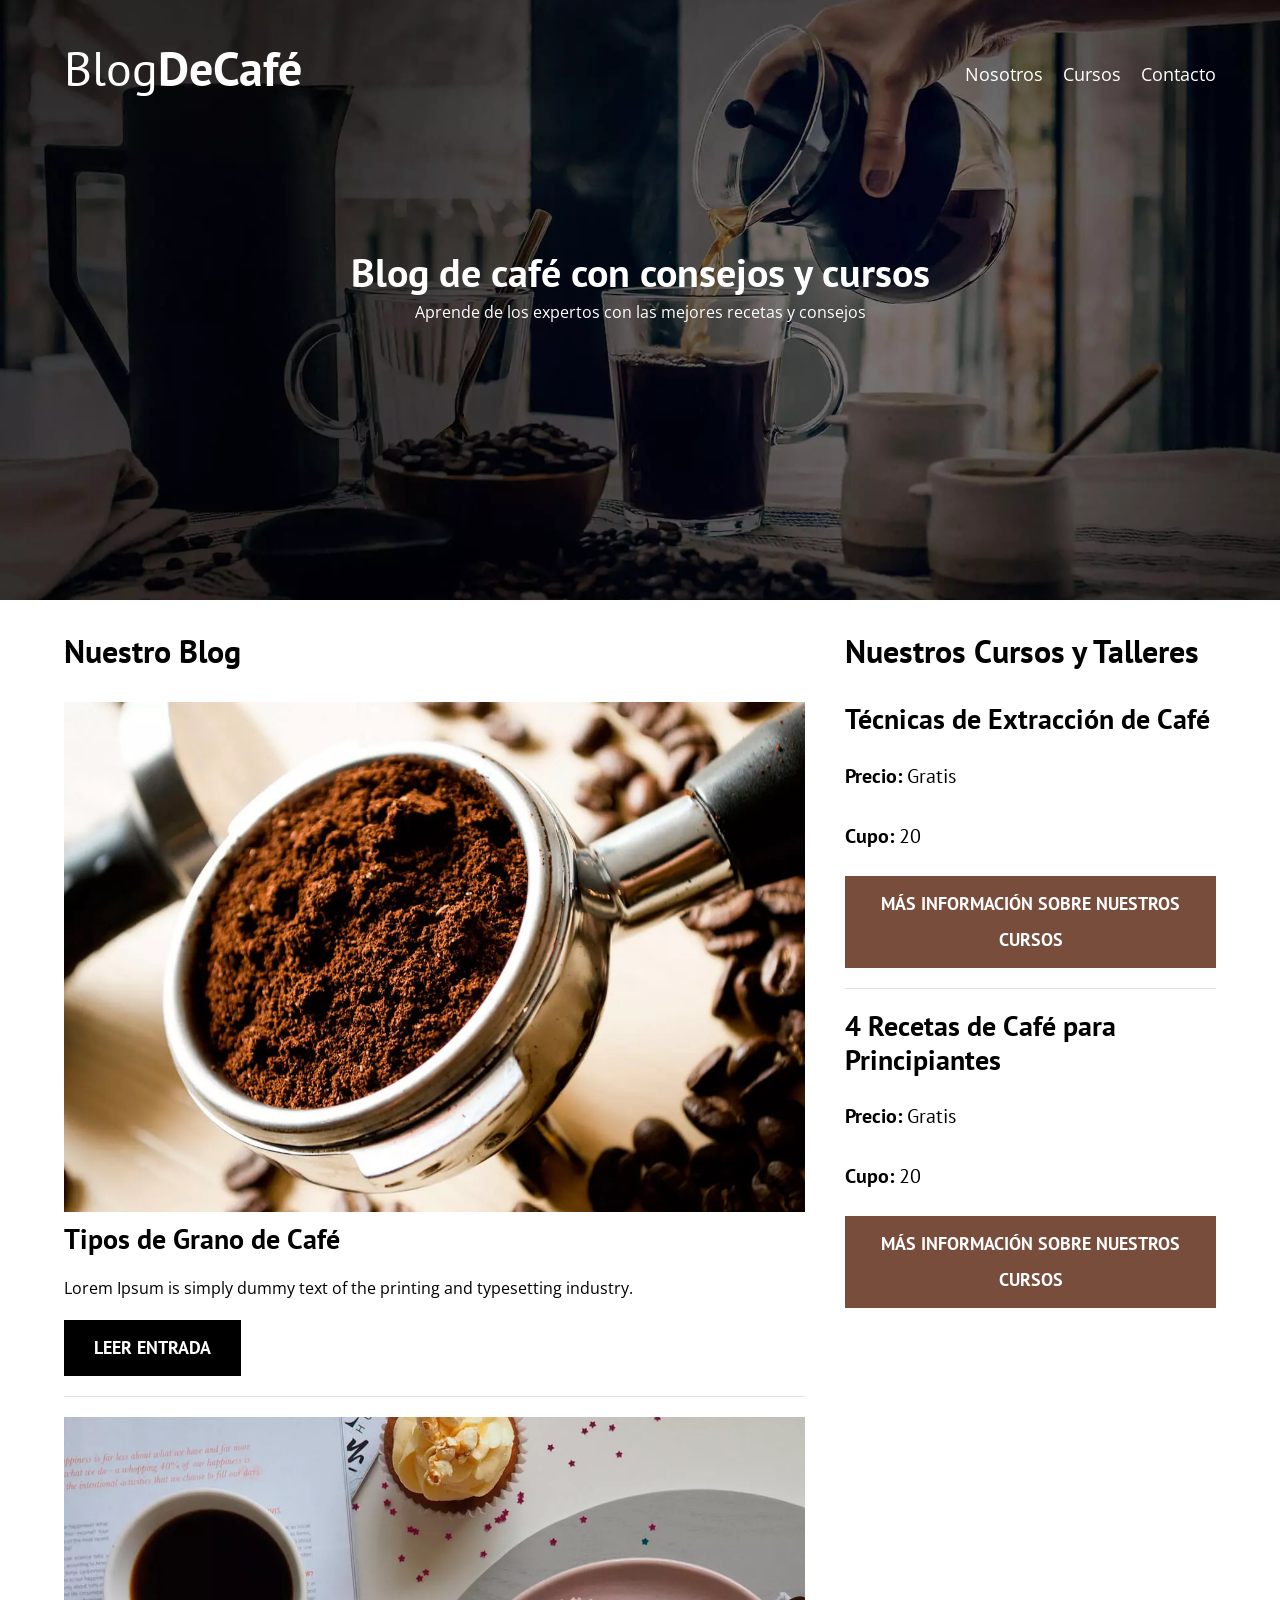
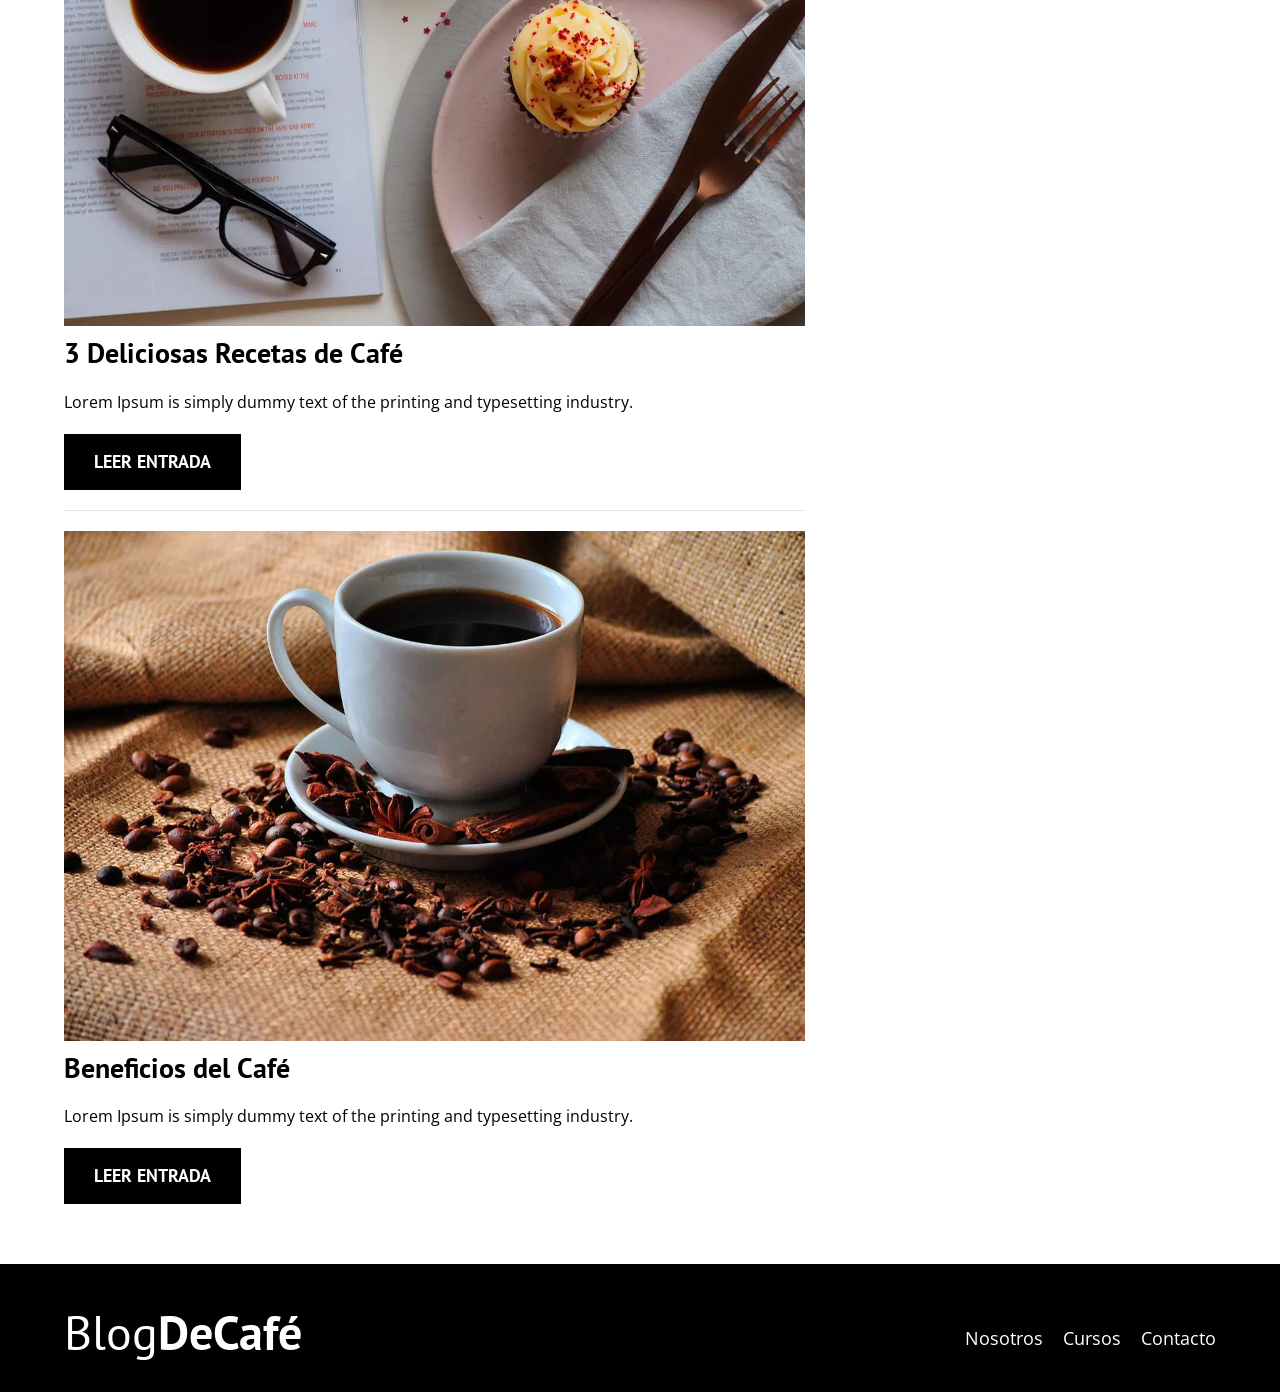
<file: index.html>
<!DOCTYPE html>
<html lang="es">
<head>
    <meta charset="UTF-8">
    <meta name="viewport" content="width=device-width, initial-scale=1.0">
    <title>BLOG CAFÉ</title>
    <meta name="description" content="Página web sobre un blog de café">
    
    <link rel="stylesheet" href="css/normalize.css">
    
    <link rel="stylesheet" href="css/style.css">
    
    <link rel="preconnect" href="https://fonts.googleapis.com">
    <link rel="preconnect" href="https://fonts.gstatic.com" crossorigin>
    <link href="https://fonts.googleapis.com/css2?family=Open+Sans:ital@0;1&family=PT+Sans:wght@400;700&display=swap" rel="stylesheet">
</head>
<body>
    <header class="header">
        <div class="contenedor">
            <div class="barra">
                <a class="logo" href="index.html">
                    <h1 class="logo__nombre no-margin centrar-texto">Blog<span class="logo__bold">DeCafé</span></h1>
                </a>
                <nav class="navegacion">
                    <a href="nosotros.html" class="navegacion__enlace">Nosotros</a>
                    <a href="cursos.html" class="navegacion__enlace">Cursos</a>
                    <a href="contacto.html" class="navegacion__enlace">Contacto</a>
                </nav>
            </div>

        </div>

        <div class="header__texto">
            <h2 class="no-margin">Blog de café con consejos y cursos</h2>
            <p class="no-margin"> Aprende de los expertos con las mejores recetas y consejos</p>
            
        </div>

    </header>   

    <div class="contenedor contenido-principal">
        <main class="blog">
            <h3>Nuestro Blog</h3>
            <article class="entrada">
                <div class="entrada__imagen">
                    <picture>
                        <source loading="lazy" srcset="img/blog1.webp" type="image/webp">
                        <img loading="lazy" src="img/blog1.jpg" alt="imagen blog">
                    </picture>
                    
                </div>
                <div class="entrada__contenido">
                    <h4 class="no-margin">Tipos de Grano de Café</h4>
                    <p>Lorem Ipsum is simply dummy text of the printing and typesetting industry.</p>
                    <a href="entrada.html" class="boton boton--primario">Leer entrada</a>
                </div>
            </article> <!--FIN DE ENTRADA-->

            <article class="entrada">
                <div class="entrada__imagen">
                        <picture>
                        <source loading="lazy" srcset="img/blog2.webp" type="image/webp">
                        <img loading="lazy" src="img/blog2.jpg" alt="imagen blog">
                    </picture>
                </div>
                <div class="entrada__contenido">
                    <h4 class="no-margin">3 Deliciosas Recetas de Café</h4>
                    <p>Lorem Ipsum is simply dummy text of the printing and typesetting industry.</p>
                    <a href="entrada.html" class="boton boton--primario">Leer entrada</a>
                </div>
            </article> <!--FIN DE ENTRADA-->

            <article class="entrada">
                <div class="entrada__imagen">
                        <picture>
                        <source loading="lazy" srcset="img/blog3.webp" type="image/webp">
                        <img loading="lazy" src="img/blog3.jpg" alt="imagen blog">
                    </picture>
                </div>
                <div class="entrada__contenido">
                    <h4 class="no-margin">Beneficios del Café</h4>
                    <p>Lorem Ipsum is simply dummy text of the printing and typesetting industry.</p>
                    <a href="entrada.html" class="boton boton--primario">Leer entrada</a>
                </div>
            </article> <!--FIN DE ENTRADA-->

        </main>
        <aside class="sidebar">
            <h3>Nuestros Cursos y Talleres</h3>

            <ul class="cursos no-padding">
                <li class="widget-curso">
                    <h4 class="no-margin">Técnicas de Extracción de Café</h4>
                    <p class="widget-curso__label">Precio: <span class="widget-curso__info">
                        Gratis</span>
                    </p>
                    <p class="widget-curso__label">Cupo: <span class="widget-curso__info">
                        20</span>
                    </p>
                    <a href="entrada.html" class="boton boton--secundario">Más Información sobre nuestros cursos</a>
                </li> <!--termina aquí-->

                <li class="widget-curso">
                    <h4 class="no-margin">4 Recetas de Café para Principiantes</h4>
                    <p class="widget-curso__label">Precio: <span class="widget-curso__info">
                        Gratis</span>
                    </p>
                    <p class="widget-curso__label">Cupo: <span class="widget-curso__info">
                        20</span>
                    </p>
                    <a href="entrada.html" class="boton boton--secundario">Más Información sobre nuestros cursos</a>
                </li> <!--termina aquí-->
            </ul>
        </aside>
    </div>
    

    <footer class="footer">
        <div class="contenedor">
            <div class="barra">
                <a class="logo" href="index.html">
                    <h1 class="logo__nombre no-margin centrar-texto">Blog<span class="logo__bold">DeCafé</span></h1>
                </a>
                <nav class="navegacion">
                    <a href="nosotros.html" class="navegacion__enlace">Nosotros</a>
                    <a href="cursos.html" class="navegacion__enlace">Cursos</a>
                    <a href="contacto.html" class="navegacion__enlace">Contacto</a>
                </nav>
            </div>
        </div>
    </footer>
</body>
</html>
</file>
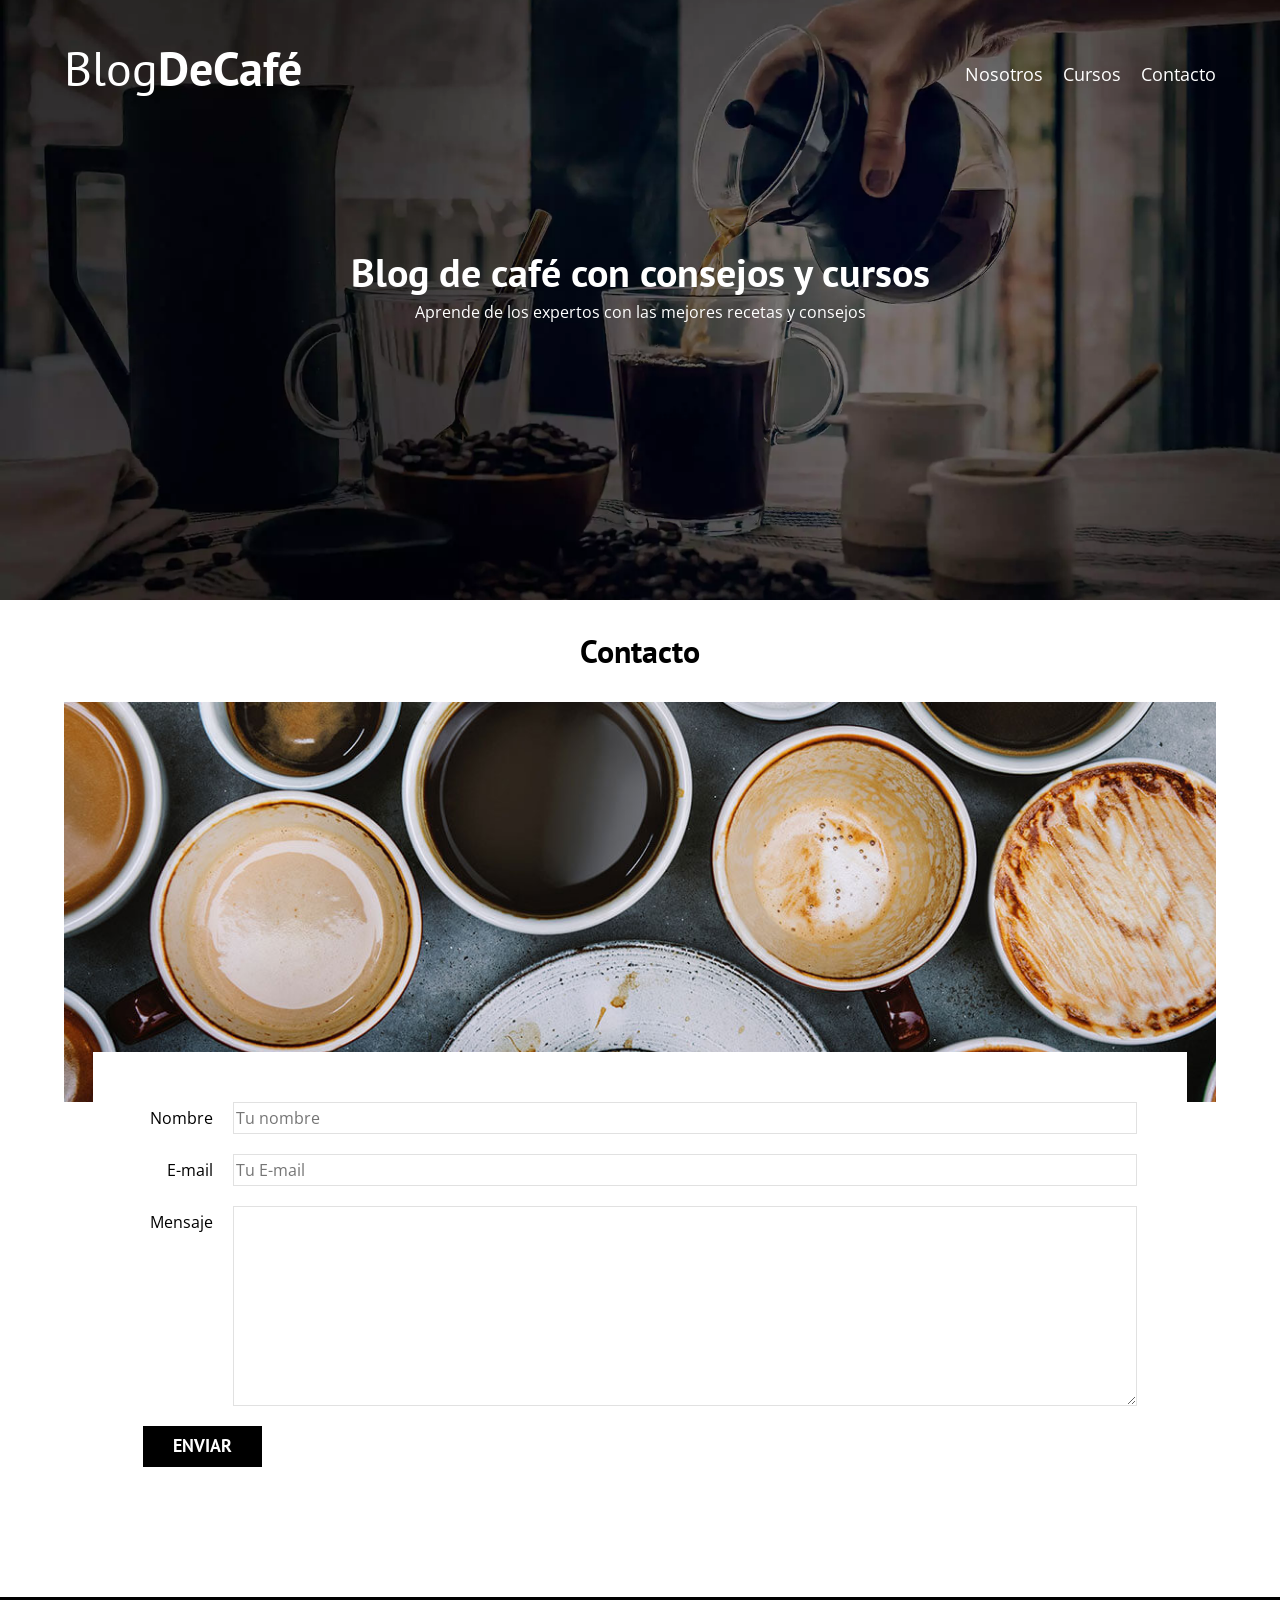
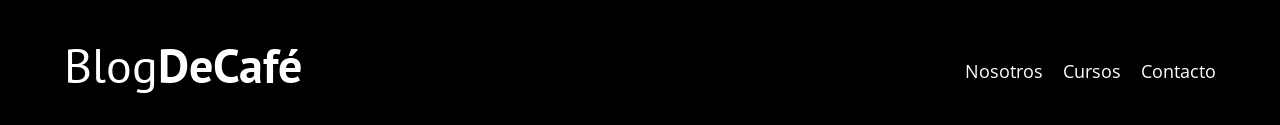
<file: contacto.html>
<!DOCTYPE html>
<html lang="es">
<head>
    <meta charset="UTF-8">
    <meta name="viewport" content="width=device-width, initial-scale=1.0">
    <title>BLOG CAFÉ</title>
    <link rel="preconnect" href="https://fonts.googleapis.com">
    <link rel="preconnect" href="https://fonts.gstatic.com" crossorigin>
    <link href="https://fonts.googleapis.com/css2?family=Open+Sans:ital@0;1&family=PT+Sans:wght@400;700&display=swap" rel="stylesheet">
    <link rel="stylesheet" href="css/normalize.css">
    <link rel="stylesheet" href="css/style.css">
</head>
<body>
    <header class="header">
        <div class="contenedor">
            <div class="barra">
                <a class="logo" href="index.html">
                    <h1 class="logo__nombre no-margin centrar-texto">Blog<span class="logo__bold">DeCafé</span></h1>
                </a>
                <nav class="navegacion">
                    <a href="nosotros.html" class="navegacion__enlace">Nosotros</a>
                    <a href="cursos.html" class="navegacion__enlace">Cursos</a>
                    <a href="contacto.html" class="navegacion__enlace">Contacto</a>
                </nav>
            </div>
        </div>
        <div class="header__texto">
            <h2 class="no-margin">Blog de café con consejos y cursos</h2>
            <p class="no-margin"> Aprende de los expertos con las mejores recetas y consejos</p>
        </div>
    </header>

    <main class="contenedor">
        <h3 class="centrar-texto">Contacto</h3>
        <div class="contacto-bg"></div>

        <form class="formulario">
            <div class="campo">
                <label class="campo__label" for="nombre">Nombre</label>
                <input class="campo__field" type="text" placeholder="Tu nombre" id="nombre">
            </div>
            
            <div class="campo">
                <label class="campo__label" for="email">E-mail</label>
                <input class="campo__field"
                    type="email"
                    placeholder="Tu E-mail"
                    id="email">
            </div>

            <div class="campo">
                <label class="campo__label" for="mensaje">Mensaje</label>
                <textarea class="campo__field campo__field--textarea" id="mensaje"></textarea>
            </div>


            <div class="campo">
                <input type="submit" value="Enviar" class="boton boton--primario">
            </div>
        </form>
    </main>
    <footer class="footer">
        <div class="contenedor">
            <div class="barra">
                <a class="logo" href="index.html">
                    <h1 class="logo__nombre no-margin centrar-texto">Blog<span class="logo__bold">DeCafé</span></h1>
                </a>
                <nav class="navegacion">
                    <a href="nosotros.html" class="navegacion__enlace">Nosotros</a>
                    <a href="cursos.html" class="navegacion__enlace">Cursos</a>
                    <a href="contacto.html" class="navegacion__enlace">Contacto</a>
                </nav>
            </div>
        </div>
    </footer>
</body>

</html>
</file>
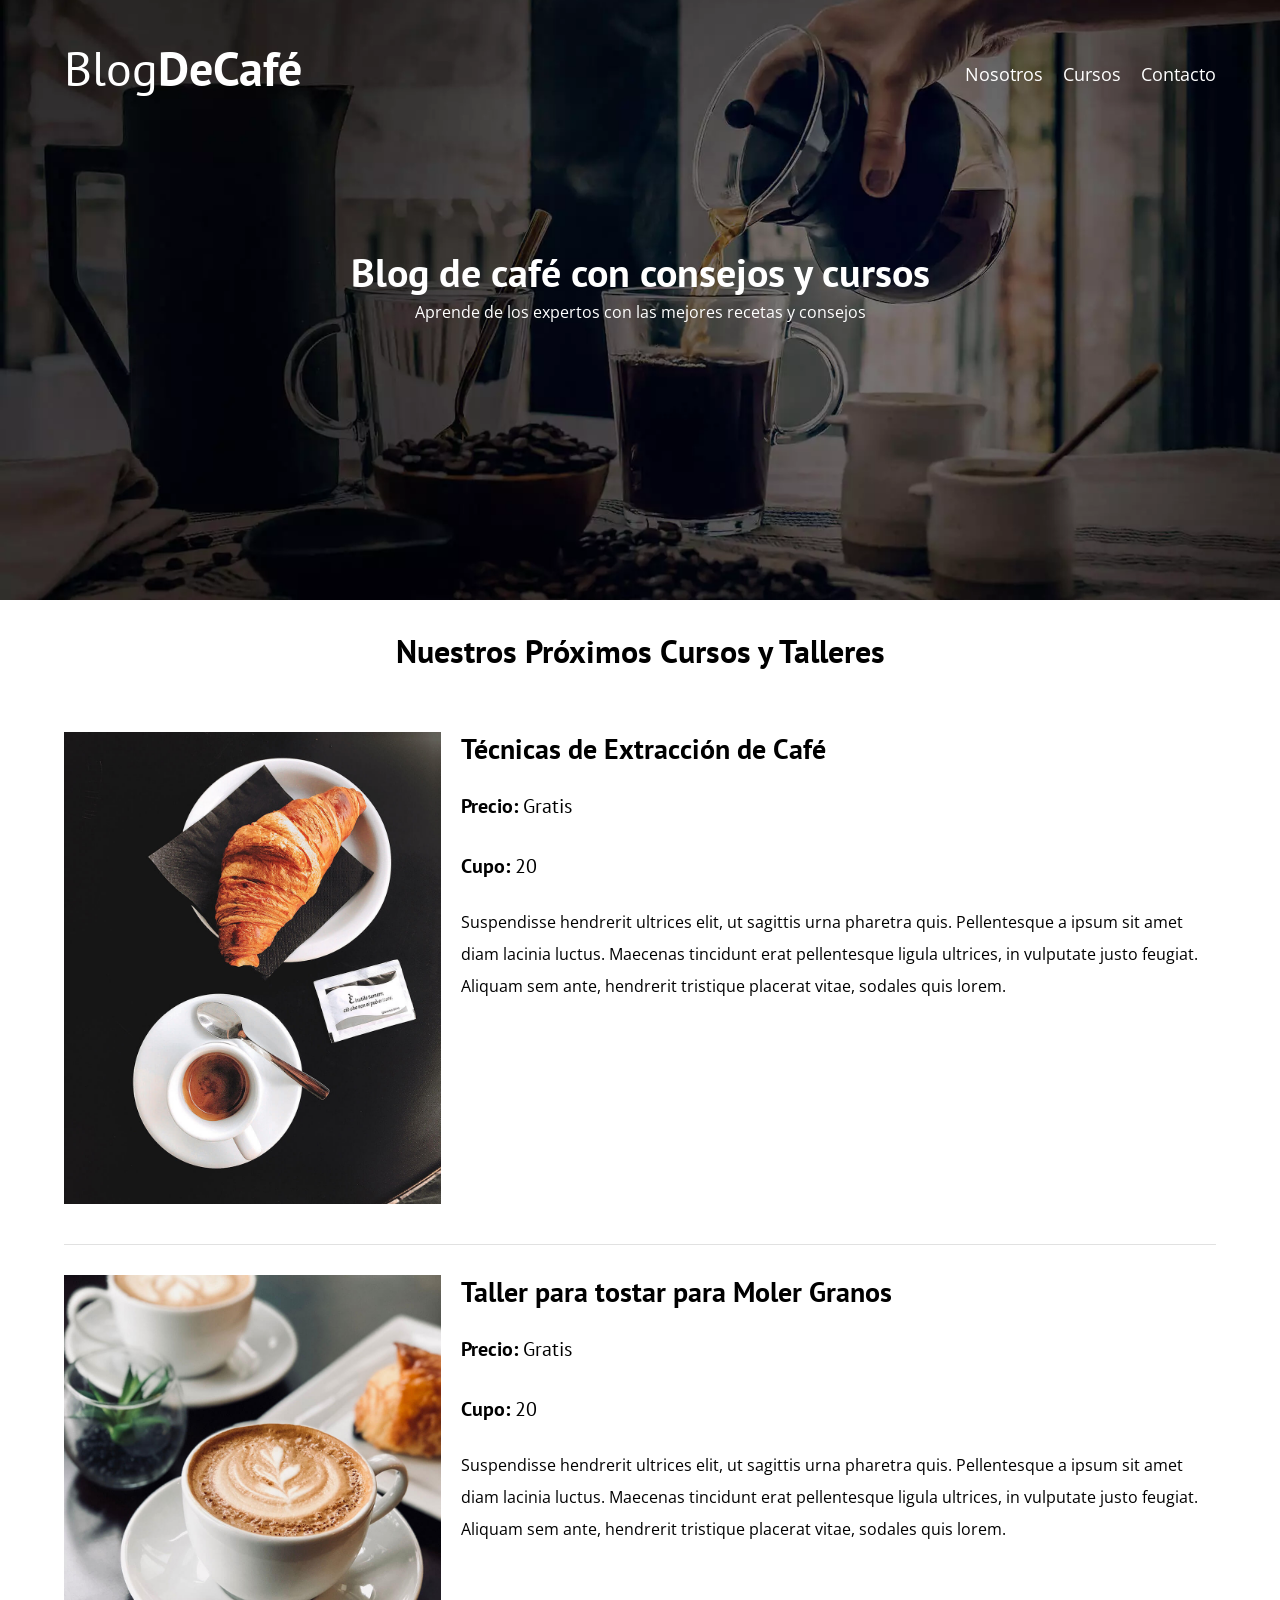
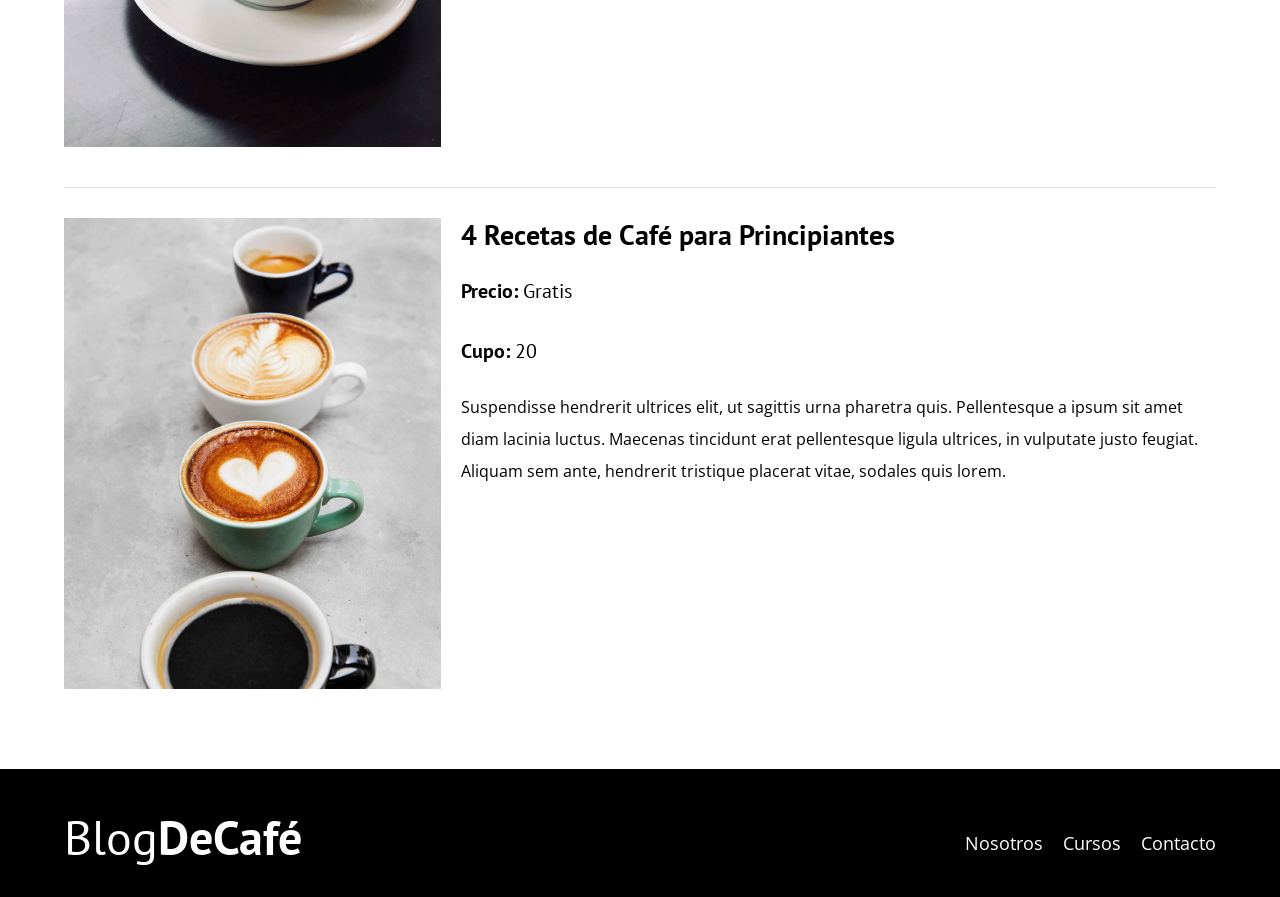
<file: cursos.html>
<!DOCTYPE html>
<html lang="es">
<head>
    <meta charset="UTF-8">
    <meta name="viewport" content="width=device-width, initial-scale=1.0">
    <title>BLOG CAFÉ</title>
    <link rel="preconnect" href="https://fonts.googleapis.com">
    <link rel="preconnect" href="https://fonts.gstatic.com" crossorigin>
    <link href="https://fonts.googleapis.com/css2?family=Open+Sans:ital@0;1&family=PT+Sans:wght@400;700&display=swap" rel="stylesheet">
    <link rel="stylesheet" href="css/normalize.css">
    <link rel="stylesheet" href="css/style.css">
</head>
<body>
    <header class="header">
        <div class="contenedor">
            <div class="barra">
                <a class="logo" href="index.html">
                    <h1 class="logo__nombre no-margin centrar-texto">Blog<span class="logo__bold">DeCafé</span></h1>
                </a>
                <nav class="navegacion">
                    <a href="nosotros.html" class="navegacion__enlace">Nosotros</a>
                    <a href="cursos.html" class="navegacion__enlace">Cursos</a>
                    <a href="contacto.html" class="navegacion__enlace">Contacto</a>
                </nav>
            </div>
        </div>
        <div class="header__texto">
            <h2 class="no-margin">Blog de café con consejos y cursos</h2>
            <p class="no-margin"> Aprende de los expertos con las mejores recetas y consejos</p>
        </div>
    </header>

    <main class="contenedor">
        <h3 class="centrar-texto">Nuestros Próximos Cursos y Talleres</h3>
            <div class="curso">
                <div class="curso__imagen">
                    <img src="img/curso1.jpg" alt="Imagen del curso">
                </div>

                <div class="curso__informacion">
                    <h4 class="no-margin">Técnicas de Extracción de Café</h4>
                    <p class="curso__label">Precio: <span class="curso__info">
                        Gratis</span>
                    </p>
                    <p class="curso__label">Cupo: <span class="curso__info">
                        20</span>
                    </p>
                    <p class="curso__descripcion">Suspendisse hendrerit ultrices elit, ut sagittis urna pharetra quis. Pellentesque a ipsum sit amet diam lacinia luctus. Maecenas tincidunt erat pellentesque ligula ultrices, in vulputate justo feugiat. Aliquam sem ante, hendrerit tristique placerat vitae, sodales quis lorem.</p>
                </div> <!--.curso-información-->
            </div> <!--termina aquí el .curso-->

            <div class="curso">
                <div class="curso__imagen">
                    <img src="img/curso2.jpg" alt="Imagen del curso">
                </div>

                <div class="curso__informacion">
                    <h4 class="no-margin">Taller para tostar para Moler Granos</h4>
                    <p class="curso__label">Precio: <span class="curso__info">
                        Gratis</span>
                    </p>
                    <p class="curso__label">Cupo: <span class="curso__info">
                        20</span>
                    </p>
                    <p class="curso__descripcion">Suspendisse hendrerit ultrices elit, ut sagittis urna pharetra quis. Pellentesque a ipsum sit amet diam lacinia luctus. Maecenas tincidunt erat pellentesque ligula ultrices, in vulputate justo feugiat. Aliquam sem ante, hendrerit tristique placerat vitae, sodales quis lorem.</p>
                </div> <!--.curso-información-->
            </div> <!--termina aquí el .curso-->

            <div class="curso">
                <div class="curso__imagen">
                    <img src="img/curso3.jpg" alt="Imagen del curso">
                </div>

                <div class="curso__informacion">
                    <h4 class="no-margin">4 Recetas de Café para Principiantes</h4>
                    <p class="curso__label">Precio: <span class="curso__info">
                        Gratis</span>
                    </p>
                    <p class="curso__label">Cupo: <span class="curso__info">
                        20</span>
                    </p>
                    <p class="curso__descripcion">Suspendisse hendrerit ultrices elit, ut sagittis urna pharetra quis. Pellentesque a ipsum sit amet diam lacinia luctus. Maecenas tincidunt erat pellentesque ligula ultrices, in vulputate justo feugiat. Aliquam sem ante, hendrerit tristique placerat vitae, sodales quis lorem.</p>
                </div> <!--.curso-información-->
            </div> <!--termina aquí el .curso-->
    </main>
    

    <footer class="footer">
        <div class="contenedor">
            <div class="barra">
                <a class="logo" href="index.html">
                    <h1 class="logo__nombre no-margin centrar-texto">Blog<span class="logo__bold">DeCafé</span></h1>
                </a>
                <nav class="navegacion">
                    <a href="nosotros.html" class="navegacion__enlace">Nosotros</a>
                    <a href="cursos.html" class="navegacion__enlace">Cursos</a>
                    <a href="contacto.html" class="navegacion__enlace">Contacto</a>
                </nav>
            </div>
        </div>
    </footer>
</body>
</html>
</file>
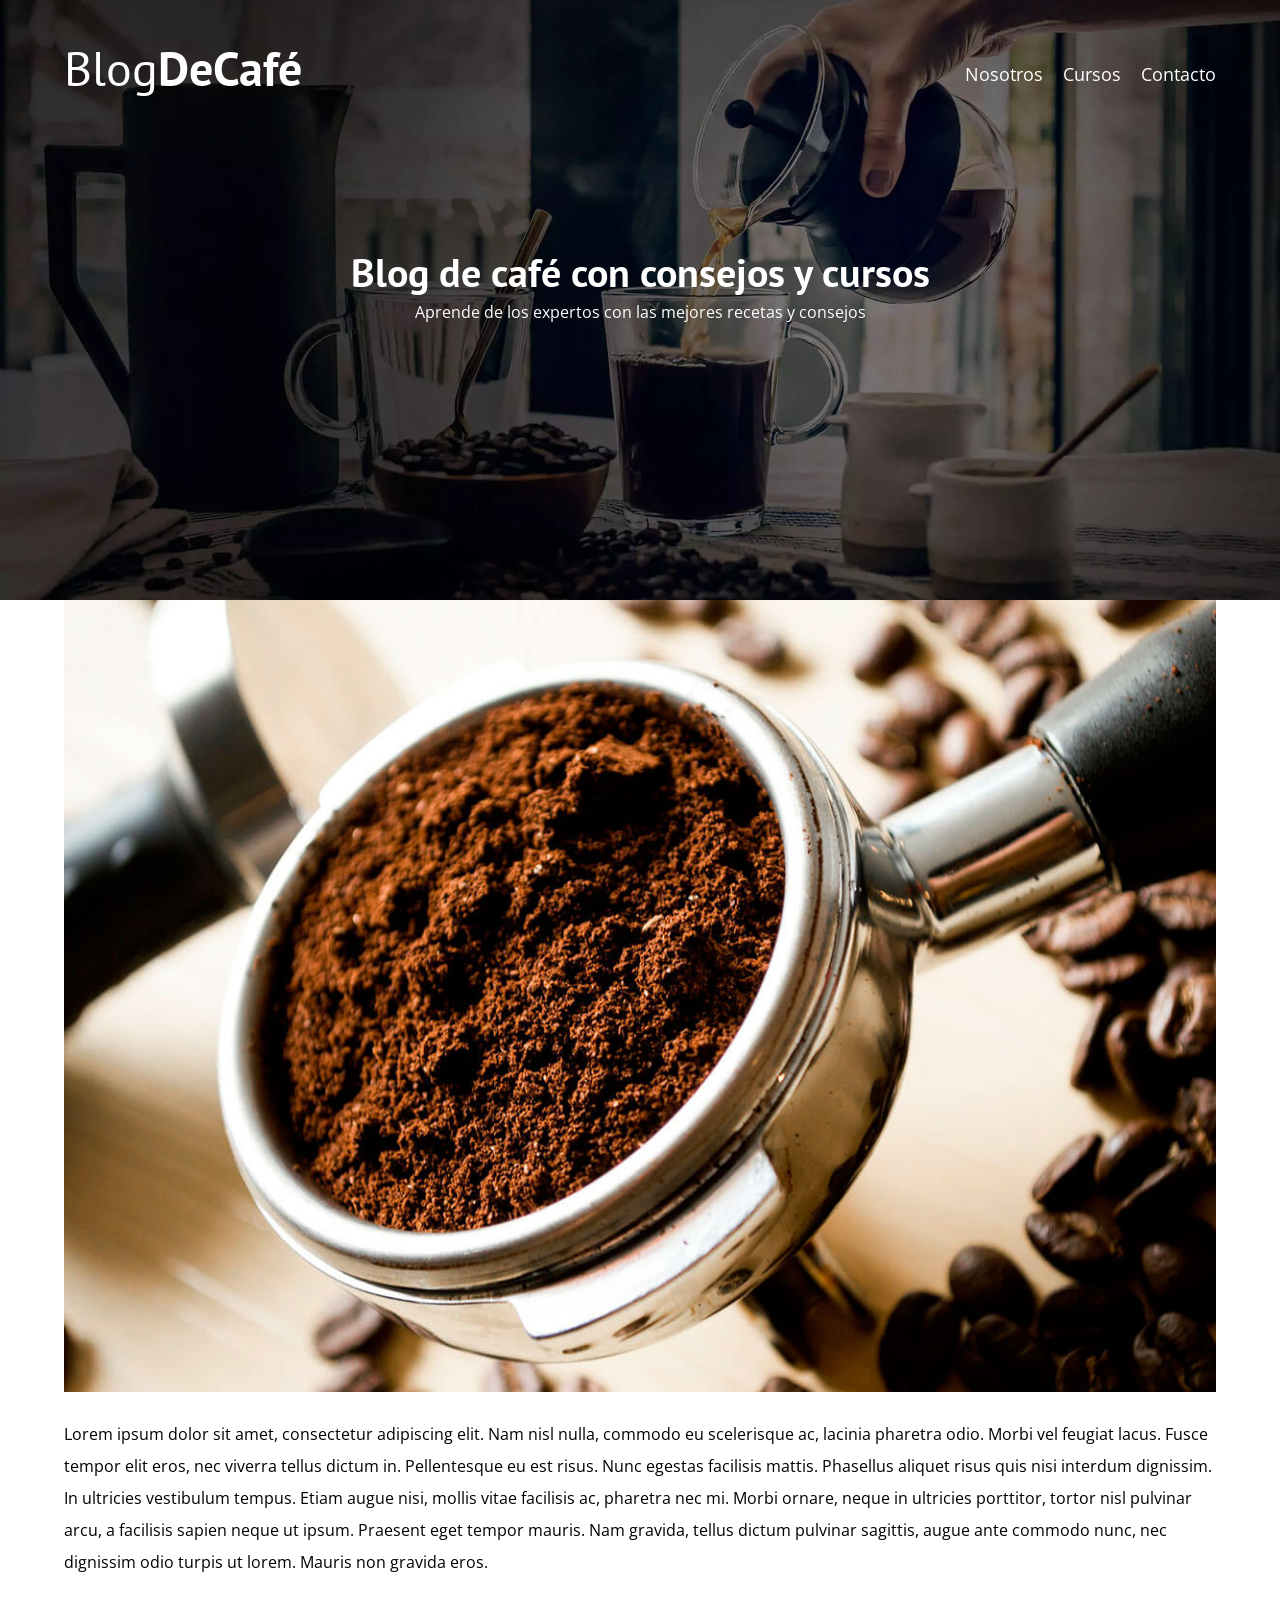
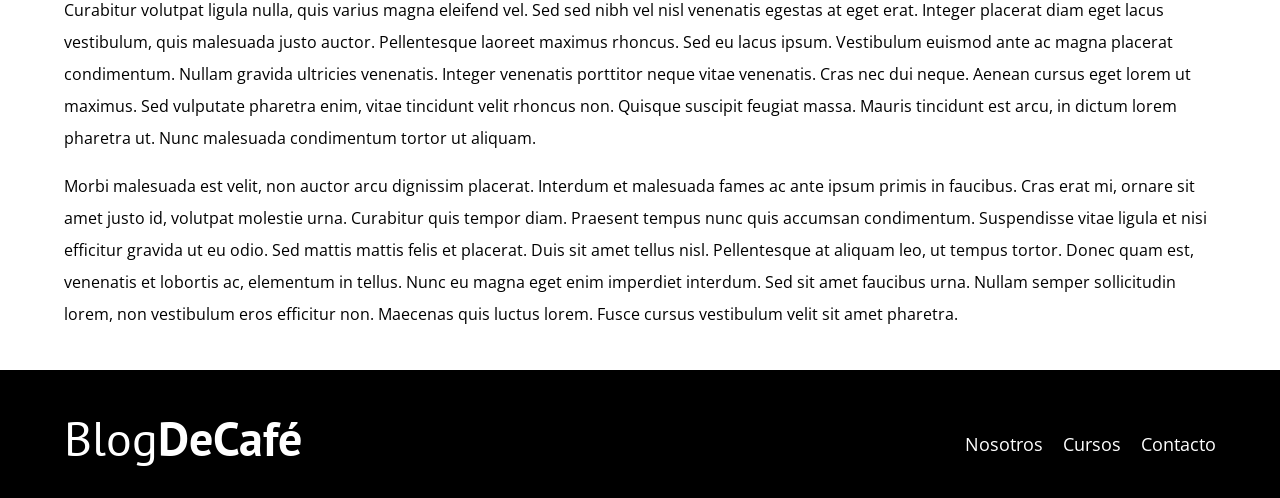
<file: entrada.html>
<!DOCTYPE html>
<html lang="es">
<head>
    <meta charset="UTF-8">
    <meta name="viewport" content="width=device-width, initial-scale=1.0">
    <title>BLOG CAFÉ</title>
    <link rel="preconnect" href="https://fonts.googleapis.com">
    <link rel="preconnect" href="https://fonts.gstatic.com" crossorigin>
    <link href="https://fonts.googleapis.com/css2?family=Open+Sans:ital@0;1&family=PT+Sans:wght@400;700&display=swap" rel="stylesheet">
    <link rel="stylesheet" href="css/normalize.css">
    <link rel="stylesheet" href="css/style.css">
</head>
<body>
    <header class="header">
        <div class="contenedor">
            <div class="barra">
                <a class="logo" href="index.html">
                    <h1 class="logo__nombre no-margin centrar-texto">Blog<span class="logo__bold">DeCafé</span></h1>
                </a>
                <nav class="navegacion">
                    <a href="nosotros.html" class="navegacion__enlace">Nosotros</a>
                    <a href="cursos.html" class="navegacion__enlace">Cursos</a>
                    <a href="contacto.html" class="navegacion__enlace">Contacto</a>
                </nav>
            </div>
        </div>
        <div class="header__texto">
            <h2 class="no-margin">Blog de café con consejos y cursos</h2>
            <p class="no-margin"> Aprende de los expertos con las mejores recetas y consejos</p>
        </div>
    </header>

    <main class="contenedor">
        <img src="img/blog1.jpg" alt="imagen del blog">
        <p>Lorem ipsum dolor sit amet, consectetur adipiscing elit. Nam nisl nulla, commodo eu scelerisque ac, lacinia pharetra odio. Morbi vel feugiat lacus. Fusce tempor elit eros, nec viverra tellus dictum in. Pellentesque eu est risus. Nunc egestas facilisis mattis. Phasellus aliquet risus quis nisi interdum dignissim. In ultricies vestibulum tempus. Etiam augue nisi, mollis vitae facilisis ac, pharetra nec mi. Morbi ornare, neque in ultricies porttitor, tortor nisl pulvinar arcu, a facilisis sapien neque ut ipsum. Praesent eget tempor mauris. Nam gravida, tellus dictum pulvinar sagittis, augue ante commodo nunc, nec dignissim odio turpis ut lorem. Mauris non gravida eros.</p>
        <p>Curabitur volutpat ligula nulla, quis varius magna eleifend vel. Sed sed nibh vel nisl venenatis egestas at eget erat. Integer placerat diam eget lacus vestibulum, quis malesuada justo auctor. Pellentesque laoreet maximus rhoncus. Sed eu lacus ipsum. Vestibulum euismod ante ac magna placerat condimentum. Nullam gravida ultricies venenatis. Integer venenatis porttitor neque vitae venenatis. Cras nec dui neque. Aenean cursus eget lorem ut maximus. Sed vulputate pharetra enim, vitae tincidunt velit rhoncus non. Quisque suscipit feugiat massa. Mauris tincidunt est arcu, in dictum lorem pharetra ut. Nunc malesuada condimentum tortor ut aliquam.</p>
        <p>Morbi malesuada est velit, non auctor arcu dignissim placerat. Interdum et malesuada fames ac ante ipsum primis in faucibus. Cras erat mi, ornare sit amet justo id, volutpat molestie urna. Curabitur quis tempor diam. Praesent tempus nunc quis accumsan condimentum. Suspendisse vitae ligula et nisi efficitur gravida ut eu odio. Sed mattis mattis felis et placerat. Duis sit amet tellus nisl. Pellentesque at aliquam leo, ut tempus tortor. Donec quam est, venenatis et lobortis ac, elementum in tellus. Nunc eu magna eget enim imperdiet interdum. Sed sit amet faucibus urna. Nullam semper sollicitudin lorem, non vestibulum eros efficitur non. Maecenas quis luctus lorem. Fusce cursus vestibulum velit sit amet pharetra.</p>

    </main>
    

    <footer class="footer">
        <div class="contenedor">
            <div class="barra">
                <a class="logo" href="index.html">
                    <h1 class="logo__nombre no-margin centrar-texto">Blog<span class="logo__bold">DeCafé</span></h1>
                </a>
                <nav class="navegacion">
                    <a href="nosotros.html" class="navegacion__enlace">Nosotros</a>
                    <a href="cursos.html" class="navegacion__enlace">Cursos</a>
                    <a href="contacto.html" class="navegacion__enlace">Contacto</a>
                </nav>
            </div>
        </div>
    </footer>
</body>
</html>
</file>
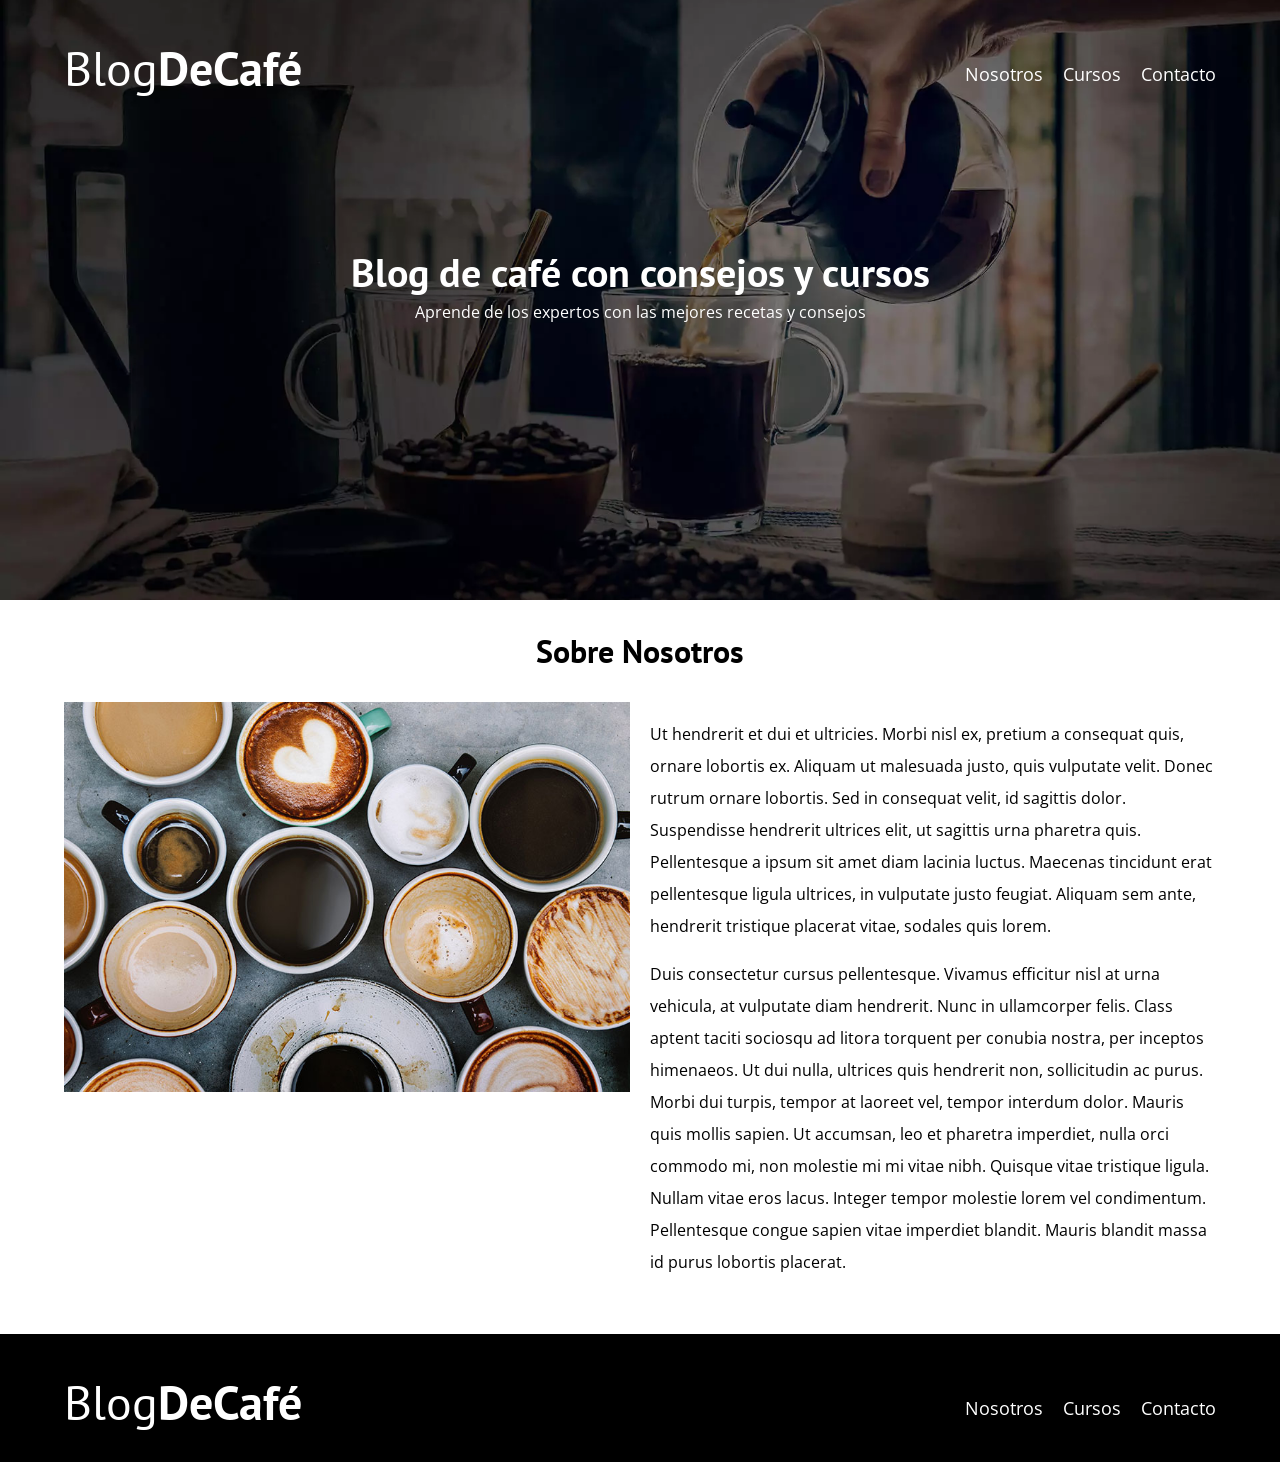
<file: nosotros.html>
<!DOCTYPE html>
<html lang="es">
<head>
    <meta charset="UTF-8">
    <meta name="viewport" content="width=device-width, initial-scale=1.0">
    <title>BLOG CAFÉ</title>
    <link rel="preconnect" href="https://fonts.googleapis.com">
    <link rel="preconnect" href="https://fonts.gstatic.com" crossorigin>
    <link href="https://fonts.googleapis.com/css2?family=Open+Sans:ital@0;1&family=PT+Sans:wght@400;700&display=swap" rel="stylesheet">
    <link rel="stylesheet" href="css/normalize.css">
    <link rel="stylesheet" href="css/style.css">
</head>
<body>
    <header class="header">
        <div class="contenedor">
            <div class="barra">
                <a class="logo" href="index.html">
                    <h1 class="logo__nombre no-margin centrar-texto">Blog<span class="logo__bold">DeCafé</span></h1>
                </a>
                <nav class="navegacion">
                    <a href="nosotros.html" class="navegacion__enlace">Nosotros</a>
                    <a href="cursos.html" class="navegacion__enlace">Cursos</a>
                    <a href="contacto.html" class="navegacion__enlace">Contacto</a>
                </nav>
            </div>
        </div>
        <div class="header__texto">
            <h2 class="no-margin">Blog de café con consejos y cursos</h2>
            <p class="no-margin"> Aprende de los expertos con las mejores recetas y consejos</p>
        </div>
    </header>

    <main class="contenedor">
        <h3 class="centrar-texto">Sobre Nosotros</h3>
        <div class="sobre-nosotros">
            <div class="sobre-nosotros__imagen">
                <img src="img/nosotros.jpg" alt="imagen nosotros">
            </div>

            <div class="sobre-nosotros__texto">
                <p>Ut hendrerit et dui et ultricies. Morbi nisl ex, pretium a consequat quis, ornare lobortis ex. Aliquam ut malesuada justo, quis vulputate velit. Donec rutrum ornare lobortis. Sed in consequat velit, id sagittis dolor. Suspendisse hendrerit ultrices elit, ut sagittis urna pharetra quis. Pellentesque a ipsum sit amet diam lacinia luctus. Maecenas tincidunt erat pellentesque ligula ultrices, in vulputate justo feugiat. Aliquam sem ante, hendrerit tristique placerat vitae, sodales quis lorem.</p>
                <p>
                   Duis consectetur cursus pellentesque. Vivamus efficitur nisl at urna vehicula, at vulputate diam hendrerit. Nunc in ullamcorper felis. Class aptent taciti sociosqu ad litora torquent per conubia nostra, per inceptos himenaeos. Ut dui nulla, ultrices quis hendrerit non, sollicitudin ac purus. Morbi dui turpis, tempor at laoreet vel, tempor interdum dolor. Mauris quis mollis sapien. Ut accumsan, leo et pharetra imperdiet, nulla orci commodo mi, non molestie mi mi vitae nibh. Quisque vitae tristique ligula. Nullam vitae eros lacus. Integer tempor molestie lorem vel condimentum. Pellentesque congue sapien vitae imperdiet blandit. Mauris blandit massa id purus lobortis placerat.</p>
            </div>
        </div>
    </main>
    

    <footer class="footer">
        <div class="contenedor">
            <div class="barra">
                <a class="logo" href="index.html">
                    <h1 class="logo__nombre no-margin centrar-texto">Blog<span class="logo__bold">DeCafé</span></h1>
                </a>
                <nav class="navegacion">
                    <a href="nosotros.html" class="navegacion__enlace">Nosotros</a>
                    <a href="cursos.html" class="navegacion__enlace">Cursos</a>
                    <a href="contacto.html" class="navegacion__enlace">Contacto</a>
                </nav>
            </div>
        </div>
    </footer>
</body>
</html>
</file>
<file: css/style.css>
:root{
    --fuenteHeading: 'PT Sans', sans-serif;
    --fuenteParrafos: 'Open Sans', sans-serif;
    --primario: #784D3C;
    --blanco: #ffffff;
    --negro: #000000;
    --gris: #e1e1e1;
}


html {
  box-sizing: border-box;
  font-size: 62.5%;
}
*, *:before, *:after {
  box-sizing: inherit;
}

body{
    font-family: var(--fuenteParrafos);
    font-size: 1.6rem;
    line-height: 2;
}
/* GLOBALES */

.contenedor{
/*     max-width: 120rem;
    width: 90%; es lo mismo q poner min*/
    width: min(90%, 120rem);
    margin: 0 auto;
}

a{
    text-decoration: none;
}

h1, h2, h3, h4{
    font-family: var(--fuenteHeading);
    line-height: 1.2;
}

h1 {
    font-size: 4.8rem;
}

h2 {
    font-size: 4rem;
}

h3 {
    font-size: 3.2rem;
}

h4 {
    font-size: 2.8rem;
}

img{
    max-width: 100%;
}

/* UTILIDADES */
.no-margin{
    margin: 0;
}

.no-padding{
    padding: 0;
}

.centrar-texto{
    text-align: center;
}

/*header*/
.header{
    background-image: url(../img/banner.jpg);
    background-image: image-set(url(../img/banner.webp) type("image/webp"), url(../img/banner.jpg) type("image/jpeg"));
    
    height: 60rem;
    background-size: cover;
    background-repeat: no-repeat;
    background-position: center center;
}

.header__texto{
    text-align: center;
    color: var(--blanco);
    margin-top: 5rem;
}

@media (min-width: 768px) { 
    .header__texto{
        margin-top: 15rem;
    }
}

.barra{
    padding-top: 4rem;

}
@media (min-width: 768px) { 
    .barra{
        display: flex;
        justify-content: space-between;
        align-items: center;
    }
}

.logo{
    color: var(--blanco);
    
}

.logo__nombre{
    font-weight: 400;
}

.logo__bold{
    font-weight: 700;
}

@media (min-width: 768px) { 
    .navegacion{
        display: flex;
        gap: 2rem;
    }
}

.navegacion__enlace{
    margin-top: 1rem;
    display: block;  
    text-align: center;
    font-size: 1.8rem;
    color: var(--blanco);  
}


@media (min-width: 768px) { 
    .contenido-principal{
        display: grid;
        grid-template-columns: 2fr 1fr;
        column-gap: 4rem;
    }
}

.entrada{
    border-bottom: 1px solid var(--gris);
    margin-bottom: 2rem;
}

.entrada:last-of-type{
    border: none;
    margin-bottom: 0;
}

.boton{
    display: block;
    font-family: var(--fuenteHeading);
    color: var(--blanco);
    text-align: center;
    padding: 1rem 3rem;
    font-size: 1.8rem;
    text-transform: uppercase;
    font-weight: 700;
    margin-bottom: 2rem;
    border: none;
    
}

.boton:hover{
    cursor: pointer;
}
@media (min-width: 768px) { 
    .boton{
        display: inline-block;
    }
}

.boton--primario{background-color: var(--negro);}

.boton--secundario{background-color: var(--primario);}

.widget-curso{
    border-bottom: 1px solid var(--gris);
    margin-bottom: 2rem;
}

.widget-curso:last-of-type{
    border: none;
    margin: 0;
}

.widget-curso__label{
    font-family: var(--fuenteHeading);
    font-weight: 700;
}

.widget-curso__info,.widget-curso__label{font-size: 2rem;}
.widget-curso__info{
    font-weight: normal;
}

.cursos{
    list-style: none;
}

.footer{
    background-color: var(--negro);
    padding-bottom: 3rem;
    margin-top: 4rem;
}

/* Sobre nosotros */
@media (min-width: 768px) { 
/*     .sobre-nosotros{
        display: flex;
        gap: 2rem;
    }

    .sobre-nosotros__imagen,.sobre-nosotros__texto{
        flex-basis: 50%;
    } */
    .sobre-nosotros{
        display: grid;
        grid-template-columns: repeat(2, 1fr);
        gap: 2rem;
    }
}

/* CURSOS */

.curso{
    padding: 3rem 0;
    border-bottom: 1px solid var(--gris);
}

@media (min-width: 768px) { 
    .curso{
        display: grid;
        grid-template-columns: 1fr 2fr;
        column-gap: 2rem;
    }
}

.curso:last-of-type{
    border: none;
}

.curso__label{
    font-family: var(--fuenteHeading);
    font-weight: 700;
}

.curso__info,.curso__label{font-size: 2rem;}
.curso__info{
    font-weight: normal;
}


/*Contacto*/
.contacto-bg{
    background-image: url(../img/contacto.jpg);
    height: 40rem;
    background-size: cover;
    background-repeat: no-repeat;
}

/* FORMULARIO */

.formulario{
    background-color: var(--blanco);
    margin: -5rem auto 0 auto;
    width: 95%;
    padding: 5rem;
}

.campo{
    display: flex;
    margin-bottom: 2rem;
    /* gap: 2rem; */

}

.campo__label{
    flex: 0 0 9rem;
    text-align: right;
    padding-right: 2rem;

}

.campo__field{
    flex: 1;
    border: 1px solid var(--gris);

}

.campo__field--textarea{
    height: 20rem;
}
</file>
